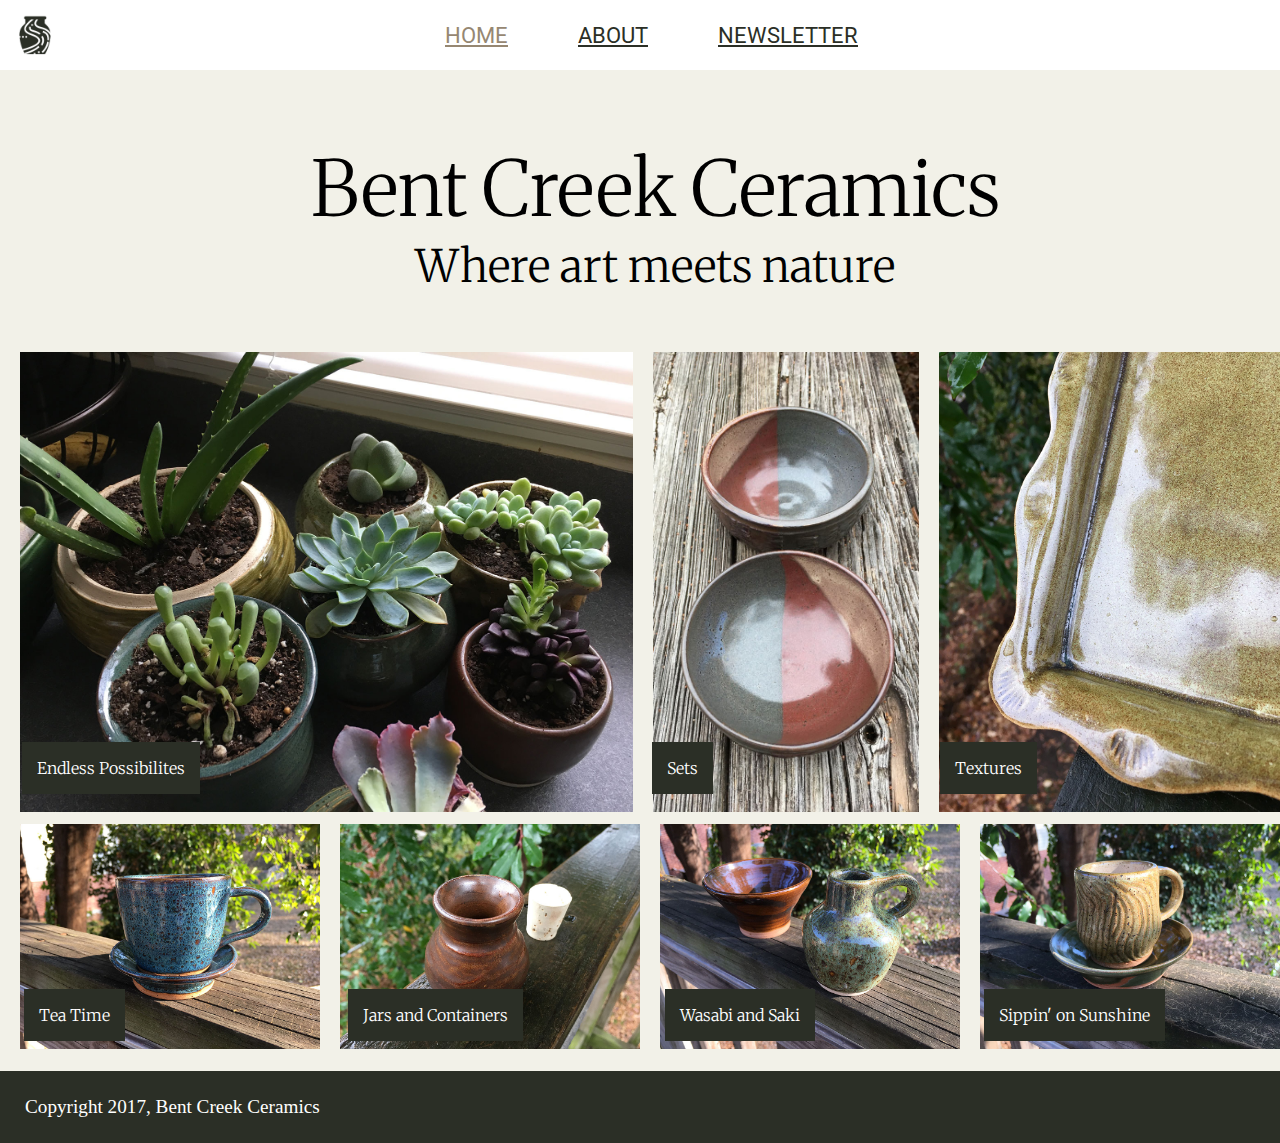
<file: index.html>
<!DOCTYPE html>
<!-- HOME PAGE -->

<html>
  <head>
    <meta charset="utf-8">
    <title>Bent Creek Ceramics</title>
    <link rel="stylesheet" href="styles.css">
    <link rel="shortcut icon" href="images/bent-creek-icon.ico">
    <link href="https://fonts.googleapis.com/css?family=Merriweather:300,300i,400,400i,700|Roboto:300,300i,400,400i" rel="stylesheet">
  </head>
  <body>

    <nav>
      <img float="left" src="images/bent-creek-logo.png" alt="Bent Creek Logo">
      <a href="index.html" id="home-link">Home</a>
      <a href="about/index.html" id="about-link">About</a>
      <a href="newsletter/index.html" id="newsletter-link">Newsletter</a>
    </nav>

    <div class="main">

      <heading>
        <h1>Bent Creek Ceramics</h1>
        <h2>Where art meets nature</h2>
      </heading>

      <div class="pic-row1">
        <img src="images/product-1.jpg" alt="Succulents">
        <img src="images/product-2.jpg" alt="Ceramic Bowls">
        <img src="images/product-3.jpg" alt="Ceramic Platter">
      </div>

      <div class="captions">
        <div id="endless"><p>Endless Possibilites</p></div>
        <div id="sets"><p>Sets</p></div>
        <div id="textures"><p>Textures</p></div>
      </div>

      <div class="pic-row2">
        <img src="images/product-4.jpg" alt="Mug and Saucer">
        <img src="images/product-5.jpg" alt="Vase">
        <img src="images/product-6.jpg" alt="Saki Containers">
        <img src="images/product-7.jpg" alt="Wooden Cup">
      </div>

      <div class="captions">
        <div id="tea"><p>Tea Time</p></div>
        <div id="jars"><p>Jars and Containers</p></div>
        <div id="wasabi"><p>Wasabi and Saki</p></div>
        <div id="sippin"><p>Sippin' on Sunshine</p></div>
      </div>

    <!-- Main Div   -->
    </div>

    <footer>Copyright 2017, Bent Creek Ceramics</footer>

  </body>
</html>
</file>
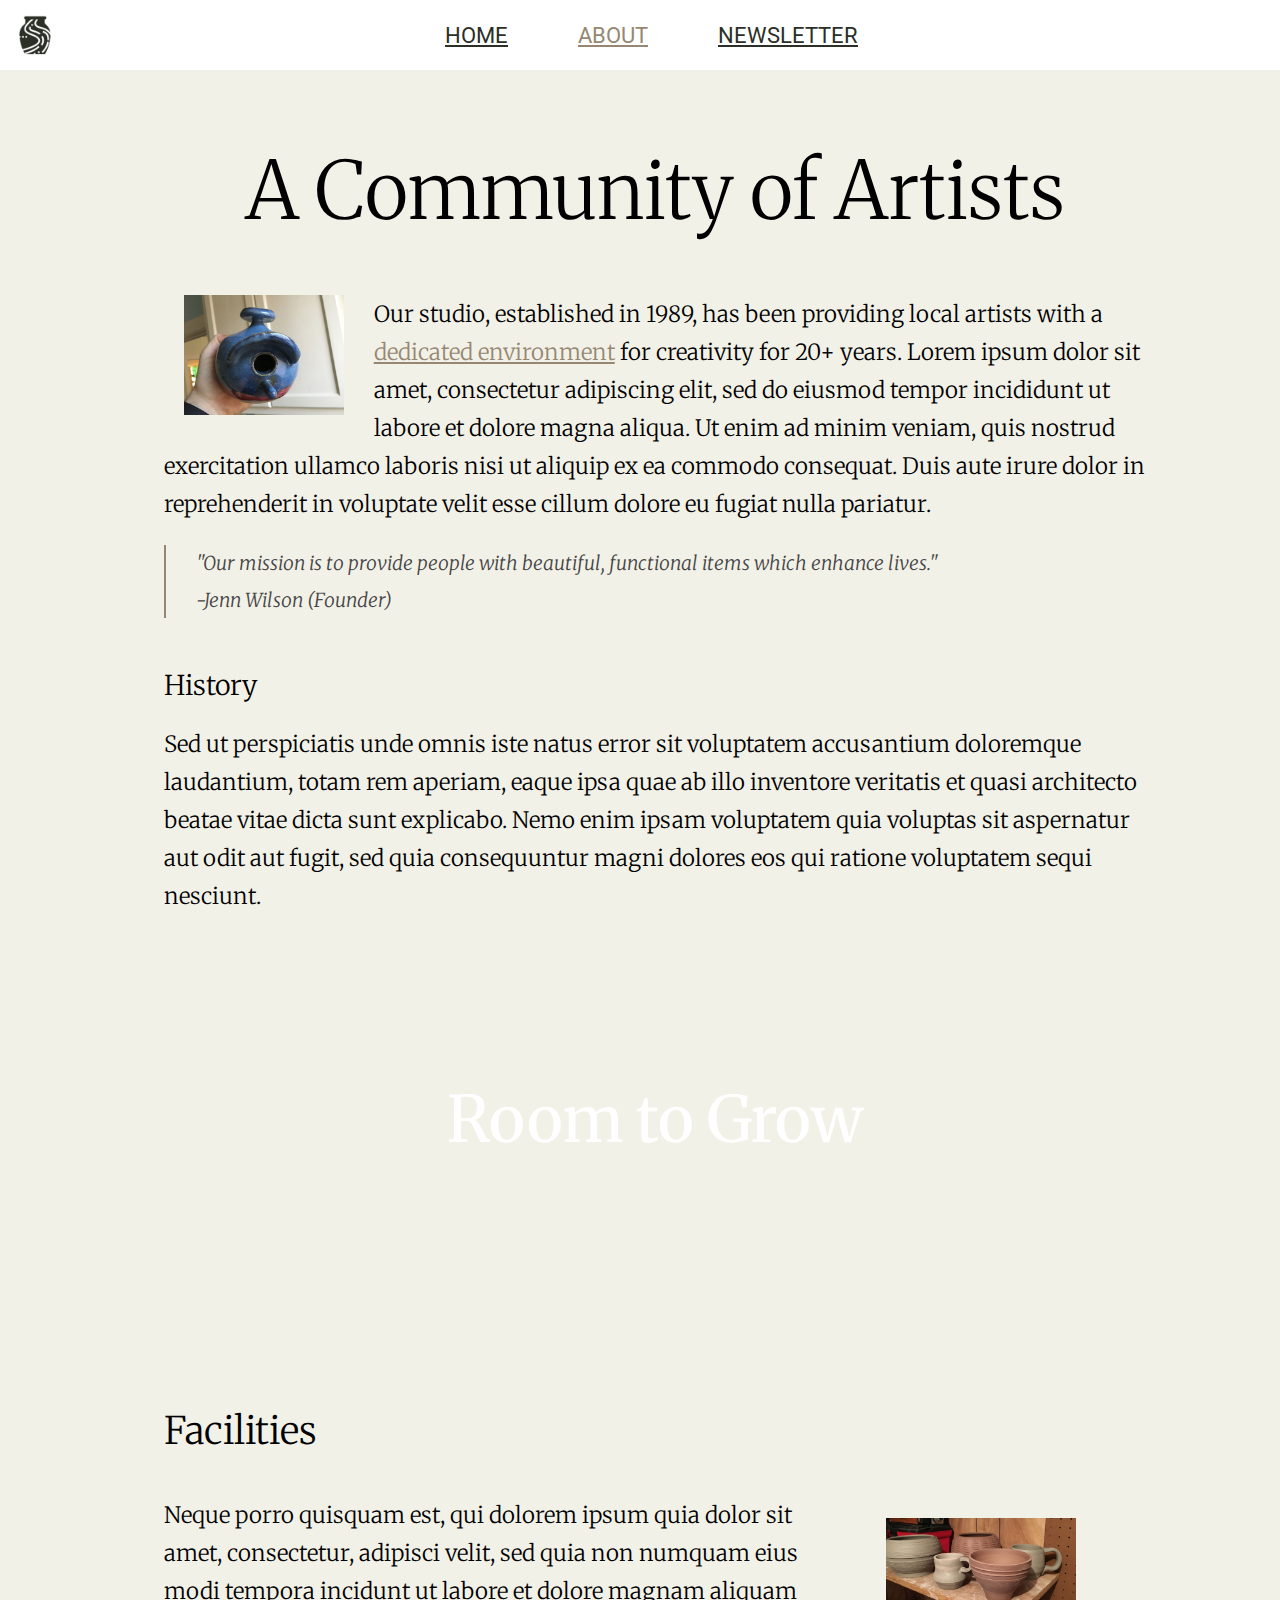
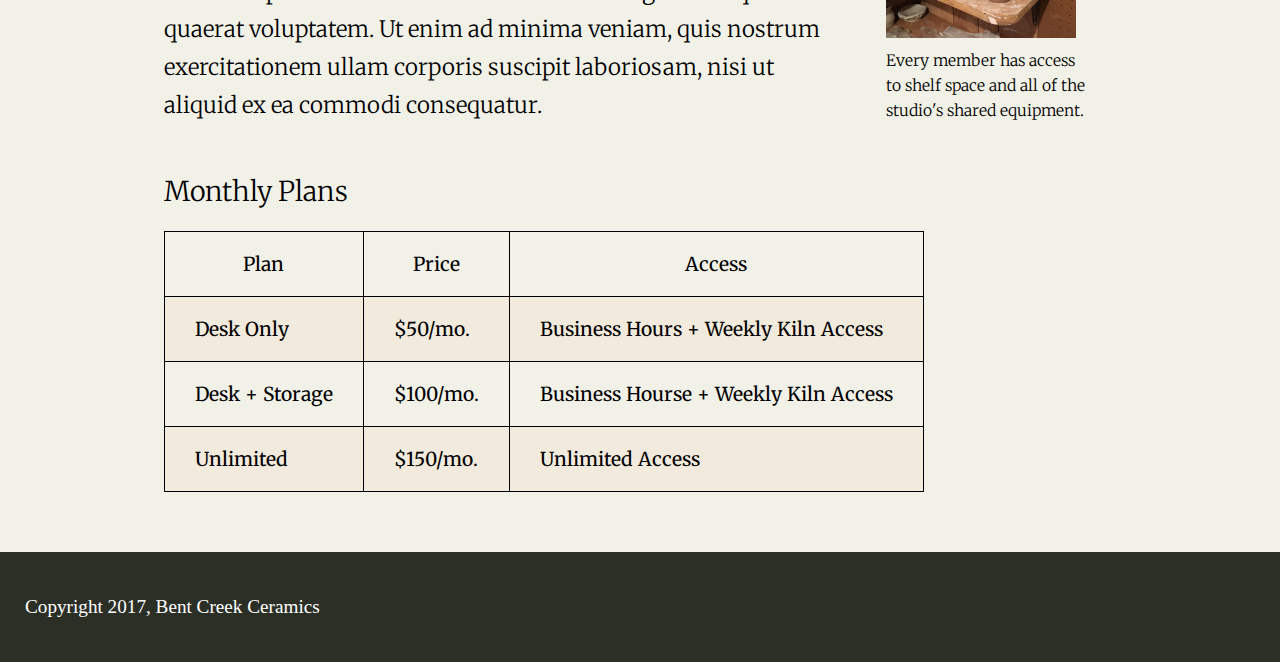
<file: about/index.html>
<!DOCTYPE html>
 <html>

 <!-- ABOUT PAGE -->

 <!-- Import fonts:
   Google Fonts - Lara | Roboto
   url: https://fonts.google.com/?selection.family=Merriweather:300,300i,400,400i,700%7CRoboto:300,300i,400,400i
  -->

   <head>
     <meta charset="utf-8">
     <link rel="stylesheet" href="styles.css">
     <link href="https://fonts.googleapis.com/css?family=Merriweather:300,300i,400,400i,700|Roboto:300,300i,400,400i" rel="stylesheet">
     <link rel="shortcut icon" href="../images/bent-creek-icon.ico">
     <title>Bent Creek Ceramics- About</title>
   </head>
   <body>

     <nav>
       <img src="../images/bent-creek-logo.png" alt="Bent Creek Logo">
       <a href="../index.html" id="home-link">Home</a>
       <a href="../about/index.html" id="about-link">About</a>
       <a href="../newsletter/index.html" id="newsletter-link">Newsletter</a>

     </nav>
     <div class="main">

       <section id="community">
         <h1>A Community of Artists</h1>
         <img src="../images/birdhouse.jpg" alt="Ceramic Birdhouse">
         <p>Our studio, established in 1989, has been providing local artists with a <a href="#facilities">dedicated environment</a> for creativity for 20+ years. Lorem ipsum dolor sit amet, consectetur adipiscing elit, sed do eiusmod tempor incididunt ut labore et dolore magna aliqua. Ut enim ad minim veniam, quis nostrud exercitation ullamco laboris nisi ut aliquip ex ea commodo consequat. Duis aute irure dolor in reprehenderit in voluptate velit esse cillum dolore eu fugiat nulla pariatur.</p>
         <blockquote>
           "Our mission is to provide people with beautiful, functional items which enhance lives."<br>
           -Jenn Wilson (Founder)
         </blockquote>
       </section>

       <section id="history">
         <h2>History</h2>
         <p>Sed ut perspiciatis unde omnis iste natus error sit voluptatem accusantium doloremque laudantium, totam rem aperiam, eaque ipsa quae ab illo inventore veritatis et quasi architecto beatae vitae dicta sunt explicabo. Nemo enim ipsam voluptatem quia voluptas sit aspernatur aut odit aut fugit, sed quia consequuntur magni dolores eos qui ratione voluptatem sequi nesciunt.</p>
       </section>

       <section id="grow">
         <p>Room to Grow</p>
       </section>

       <section id="jump"></section>
       <section id="facilities">
         <h2>Facilities</h2>
         <figure>
           <img src="../images/background-1.jpg" alt="Clay Pots on display">
           <figcaption>Every member has access to shelf space and all of the studio's shared equipment.</figcaption>
         </figure>
         <p>Neque porro quisquam est, qui dolorem ipsum quia dolor sit amet, consectetur, adipisci velit, sed quia non numquam eius modi tempora incidunt ut labore et dolore magnam aliquam quaerat voluptatem. Ut enim ad minima veniam, quis nostrum exercitationem ullam corporis suscipit laboriosam, nisi ut aliquid ex ea commodi consequatur.</p>
       </section>

       <section id="plans">
         <h2>Monthly Plans</h2>
         <table>
           <thead>
             <tr>
               <th>Plan</th>
               <th>Price</th>
               <th>Access</th>
             </tr>
           </thead>
           <tbody>
             <tr class="odd-row">
               <td>Desk Only</td>
               <td>$50/mo.</td>
               <td>Business Hours + Weekly Kiln Access</td>
             </tr>
             <tr class="even-row">
               <td>Desk + Storage</td>
               <td>$100/mo.</td>
               <td>Business Hourse + Weekly Kiln Access</td>
             </tr>
             <tr class="odd-row">
               <td>Unlimited</td>
               <td>$150/mo.</td>
               <td>Unlimited Access</td>
             </tr>
           </tbody>
         </table>
       </section>

     </div>
     <footer><p>Copyright 2017, Bent Creek Ceramics</p></footer>

   </body>
 </html>
</file>
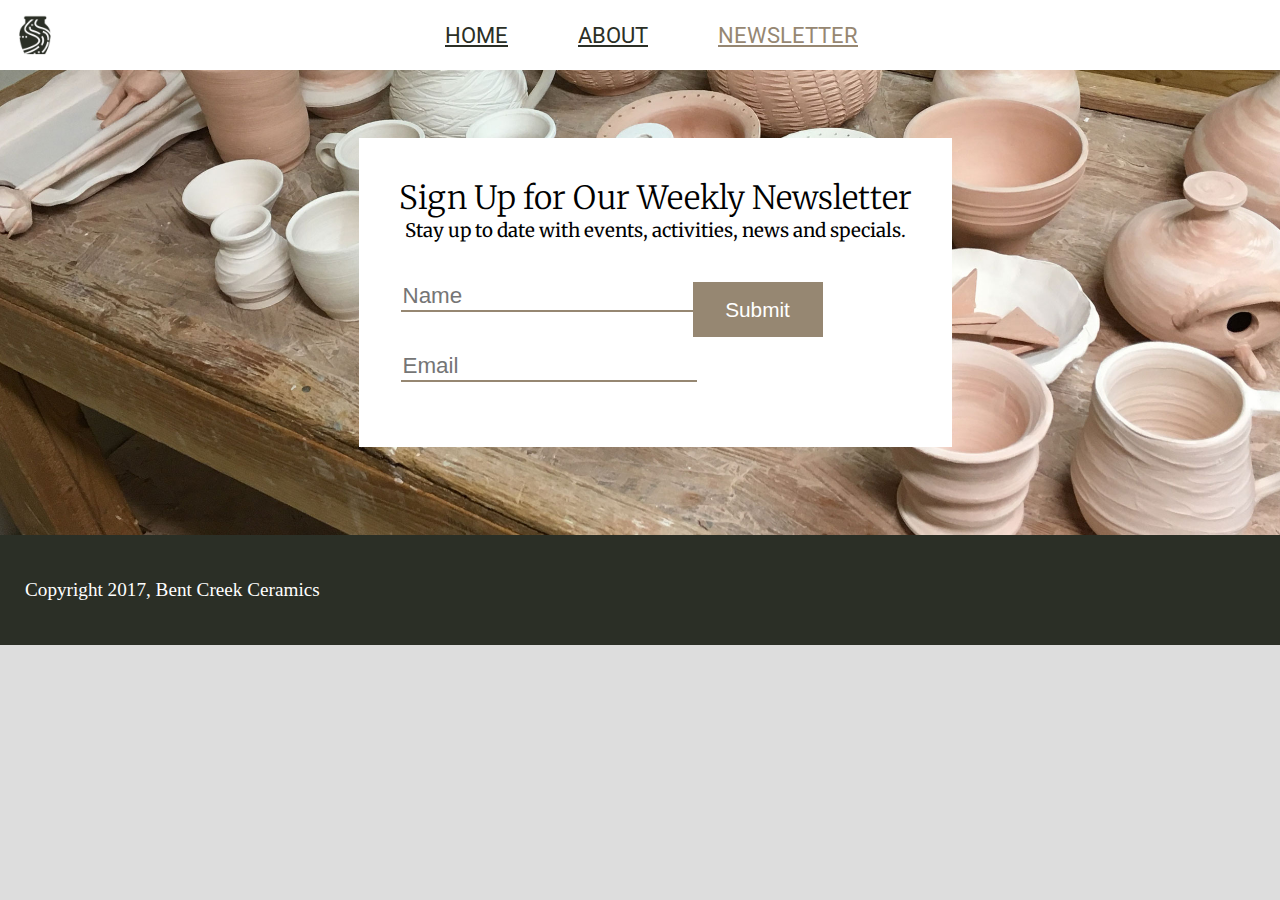
<file: newsletter/index.html>
<!DOCTYPE html>
<!-- NEWSLETTER PAGE -->

<!-- Import fonts:
  Google Fonts - Lara | Roboto
  url: https://fonts.google.com/?selection.family=Merriweather:300,300i,400,400i,700%7CRoboto:300,300i,400,400i
 -->
<html>
  <head>
    <meta charset="utf-8">
    <link href="https://fonts.googleapis.com/css?family=Merriweather:300,300i,400,400i,700|Roboto:300,300i,400,400i" rel="stylesheet">
    <link rel="shortcut icon" href="../images/bent-creek-icon.ico">
    <link rel="stylesheet" href="styles.css">
    <title>Bent Creek Ceramics- Newsletter</title>
  </head>
  <body>
    <nav>
      <img src="../images/bent-creek-logo.png" alt="Bent Creek Logo">
      <a href="../index.html" id="home-link">Home</a>
      <a href="../about/index.html" id="about-link">About</a>
      <a href="../newsletter/index.html" id="newsletter-link">Newsletter</a>
    </nav>

    <section class="main">

      <section id="card">
        <h1>Sign Up for Our Weekly Newsletter</h1>
        <h3>Stay up to date with events, activities, news and specials.</h3>
        <form>
          <fieldset>
            <div class="inputs">
              <!-- <label for="name">Name:</label> -->
              <input type="text" id="nameInput" name="name" placeholder="Name">
              <br>
              <!-- <label for="email">Email:</label> -->
              <input type="email" id="emailInput" name="email" placeholder= "Email">
            </div>
          <div class="submit">
            <input type="submit" id="signupButton" value="Submit">
          </div>
          </fieldset>
        </form>
      </section>

    </section>


    <footer><p>Copyright 2017, Bent Creek Ceramics</p></footer>

    <script type="text/javascript">
      var nameInput = document.getElementById('nameInput');
      var emailInput = document.getElementById('emailInput');
      var signupButton = document.getElementById('signupButton');
      signupButton.addEventListener('click', function(e) {
        var nameVal = nameInput.value;
        var emailVal = emailInput.value;
        if (nameVal && emailVal) {
          alert('Thanks for signing up, ' + nameVal + '. Newsletters will be sent to ' + emailVal);
          nameInput.value = "";
          emailInput.value = "";
          } else {
            alert('We would love for you to sign up, please provide both your name and email address.');
          }
      });
    </script>

  </body>
</html>
</file>
<file: styles.css>
/*
Background: #F2F1E8
Text: #131511
Inline Link: #968772
Inline Link (Hover): #967343
Navigation Background: #FFFFFF
Navigation Text: #2B2F26
Navigation Text (Hover): #CD5D67
Navigation Text (Active) #968772
Button Background: #968772
Button Background (Hover): #967343
Button Text: #F2F1E8
Button Text (Hover): #FFFFFF
Input Border Bottom: #968772
Input Border Bottom (Focus): #967343
*/

body{
  background-color: #ddd;
  margin: auto;
  width: 1280px;
}

nav{
  position: fixed;
  background-color: #fff;
  display: flex;
  justify-content: flex-start;
  align-items: center;
  padding: 15px;
  width: 1280px;
}

nav img{
  height: 40px;
  margin-right: 390px;
}

nav a{
  font-family: "Roboto", sans-serif;
  font-size: 1.4em;
  margin-right: 70px;
  color: #2b2f26;
  text-transform: uppercase;
}

nav a:hover{
  color: #cd5d67;
}

#home-link{
  color: #968772;
}

#home-link:hover{
  color: #cd5d67;
}

.main{
  width: 1310px;
  background-color: #f2f1e8;
  display: inline-block;
}


heading h1{
  margin-top: 140px;
  text-align: center;
  font-size: 4.8em;
  font-family: "Merriweather", serif;
  font-weight: 300;
}

heading h2{
  text-align: center;
  font-size: 2.8em;
  font-family: "Merriweather", serif;
  font-weight: 100;
  margin-top: -50px;
}

.pic-row1{
  display: flex;
  padding: 20px;
}

.pic-row1 img{
  height: 460px;
  padding-right: 20px;
}

.captions{
  display: flex;
  justify-content: space-around;
  color: #fff;
}

#endless{
  position: relative;
  top: -90px;
  left: -140px;
  font-family: "Merriweather", serif;
  font-weight: 200;
  padding-right: 15px;
  padding-left: 15px;
  background-color: #2B2F26;
}

#sets{
  position: relative;
  top: -90px;
  left: -13px;
  font-family: "Merriweather", serif;
  font-weight: 200;
  padding-right: 15px;
  padding-left: 15px;
  background-color: #2B2F26;
}

#textures{
  position: relative;
  top: -90px;
  left: -111px;
  font-family: "Merriweather", serif;
  font-weight: 200;
  padding-right: 15px;
  padding-left: 15px;
  background-color: #2B2F26;
}

.pic-row2{
  display: flex;
  padding: 20px;
  margin-top: -80px;
  margin-bottom: -50px;
}

.pic-row2 img{
  height: 225px;
  padding-right: 20px;
}

footer{
  width: 1260px;
  background-color: #2B2F26;
  padding: 25px;
  color: white;
  font-size: 1.2em;
}

#tea{
  position: relative;
  top: -30px;
  left: -64px;
  font-family: "Merriweather", serif;
  font-weight: 200;
  padding-right: 15px;
  padding-left: 15px;
  background-color: #2B2F26;
}

#jars{
  position: relative;
  top: -30px;
  left: -17px;
  font-family: "Merriweather", serif;
  font-weight: 200;
  padding-right: 15px;
  padding-left: 15px;
  background-color: #2B2F26;
}

#wasabi{
  position: relative;
  top: -30px;
  left: -50px;
  font-family: "Merriweather", serif;
  font-weight: 200;
  padding-right: 15px;
  padding-left: 15px;
  background-color: #2B2F26;
}

#sippin{
  position: relative;
  top: -30px;
  left: -57px;
  font-family: "Merriweather", serif;
  font-weight: 200;
  padding-right: 15px;
  padding-left: 15px;
  background-color: #2B2F26;
}
</file>
<file: about/styles.css>
body{
  background-color: #ddd;
  margin: auto;
  width: 1280px;
}

nav{
  position: fixed;
  background-color: #fff;
  display: flex;
  justify-content: flex-start;
  align-items: center;
  padding: 15px;
  width: 1280px;
  z-index: 2;
}

nav img{
  height: 40px;
  margin-right: 390px;
}

nav a{
  font-family: "Roboto", sans-serif;
  font-size: 1.4em;
  margin-right: 70px;
  color: #2b2f26;
  text-transform: uppercase;
}

nav a:hover{
  color: #cd5d67;
}

#about-link{
  color: #968772;
}

#about-link:hover{
  color: #cd5d67;
}

.main{
  /*margin-top: 70px;*/
  width: 1310px;
  background-color: #f2f1e8;
  display: inline-block;
}

.main a{
  color: #968772;
}

.main a:hover{
  color: #cd5d67;
}

#community{
  width: 75%;
  margin: auto;
}

#community h1{
  width: 100%;
  font-size: 5em;
  margin-top: 140px;
  text-align: center;
  font-family: "Merriweather", serif;
  font-weight: 300;
}

#community img{
  position: relative;
  float: left;
  height: 120px;
  margin: 0px 30px 20px 20px;
}

#community p{
  font-family: "Merriweather", serif;
  line-height: 1.7;
  font-size: 1.4em;
  font-weight: 100;
}

blockquote {
  font-size: 1.2em;
  font-family: "Merriweather", serif;
  font-weight: 100;
  line-height: 1.9;
  font-style: italic;
  color: #444;
  border-left: 2px solid #968772;
  padding-left: 30px;
  margin-left: 0px;
}

#history{
  margin-top: 300px;
  font-family: "Merriweather", serif;
  width: 75%;
  margin: auto;
}

#history p{
  font-family: "Merriweather", serif;
  line-height: 1.7;
  font-size: 1.4em;
  font-weight: 100;
}

#grow{
  background-image: url("../images/background-3.jpg");
  height: 320px;
  background-size: cover;
  background-position: center;
  background-attachment: fixed;
}

#grow p{
  color: white;
  display: flex;
  justify-content: center;
  /*align-items: center;*/
  padding-top: 100px;
  font-size: 4em;
  font-family: "Merriweather", serif;
}

#facilities{
  padding-top: 50px;
  font-family: "Merriweather", serif;
  width: 75%;
  margin: auto;
}

#facilities{
  font-family: "Merriweather", serif;
  line-height: 1.7;
  font-size: 1.4em;
  font-weight: 100;
}

#plans{
  margin-top: 300px;
  font-family: "Merriweather", serif;
  width: 75%;
  margin: auto;
}

h2{
  width: 100%;
  font-size: 1.7em;
  margin-top: 50px;
  font-family: "Merriweather", serif;
  font-weight: 200;
}

figure{
  display: flex;
  flex-direction: column;
  width: 240px;
  position: relative;
  float: right;
}

figure img{
  height: 120px;
  position: relative;
  float: left;
  height: 120px;
  margin: 0px 30px 20px 20px;
}

figcaption {
  font-family: "Merriweather",serif;
  padding: 0px 19px 0px 20px;
  font-size: 0.7em;
  line-height: 1.6;
  font-weight: 100;
  margin-top: -10px;
}

table{
  border-collapse: collapse;
  margin-bottom: 60px;
}

th, td{
  border: 1px solid black;
  padding: 20px 30px;
  font-weight: 400;
  font-size: 1.2em;
}

.odd-row{
  background-color: #F2EADC;
}


footer{
  width: 1260px;
  background-color: #2B2F26;
  padding: 25px;
  color: white;
  font-size: 1.2em;
}
</file>
<file: newsletter/styles.css>
body{
  background-color: #ddd;
  margin: auto;
  width: 1280px;
}

nav{
  position: fixed;
  background-color: #fff;
  display: flex;
  justify-content: flex-start;
  align-items: center;
  padding: 15px;
  width: 1280px;
  z-index: 2;
}

nav img{
  height: 40px;
  margin-right: 390px;
}

nav a{
  font-family: "Roboto", sans-serif;
  font-size: 1.4em;
  margin-right: 70px;
  color: #2b2f26;
  text-transform: uppercase;
}

nav a:hover{
  color: #cd5d67;
}

#newsletter-link{
  color: #968772;
}

#newsletter-link:hover{
  color: #cd5d67;
}

.main{
  /*margin-top: 70px;*/
  width: 1310px;
  /*background-color: #f2f1e8;*/
  background-image: url("../images/background-2.jpg");
  background-position: center;
  background-size: cover;
  display: flex;
  justify-content: center;
  align-items: center;
  height: 545px;
}

#card{
  text-align: center;
  font-family: "Merriweather", serif;
  background-color: #fff;
  padding: 40px;
  margin-top: 40px;
}

#card h1{
  margin-top: 0px;
  font-size: 2em;
  font-weight: 200;
}

#card h3{
  font-weight: 400;
  margin-top: -20px;
  margin-bottom: 40px;
}

fieldset{
  border: none;
  display: flex;
  flex-wrap: wrap;
  justify-content: flex-start;
  /*border: 1px solid red;*/
  padding: 0px;
}

#nameInput{
  color: #757575;
  font-size: 1.4em;
  flex: 1 0 100%;
  margin-bottom: 25px;
  border-style: none;
  border-bottom: 2px solid #968772;
  width: 100%;
  margin-bottom: 40px;
}

#emailInput{
  color: #757575;
  font-size: 1.4em;
  flex: 1 0 100%;
  margin-bottom: 25px;
  border-style: none;
  border-bottom: 2px solid #968772;
  width: 100%;
}

#signupButton{
  height: 55px;
  width: 130px;
  border-style: none;
  background-color: #968772;
  align-self: center;
  color: white;
  font-family: "Roboro", sans-serif;
  font-size: 1.3em;
  font-weight: 200;
}

footer{
  margin-top: -10px;
  width: 1260px;
  background-color: #2B2F26;
  padding: 25px;
  color: white;
  font-size: 1.2em;
}
</file>
